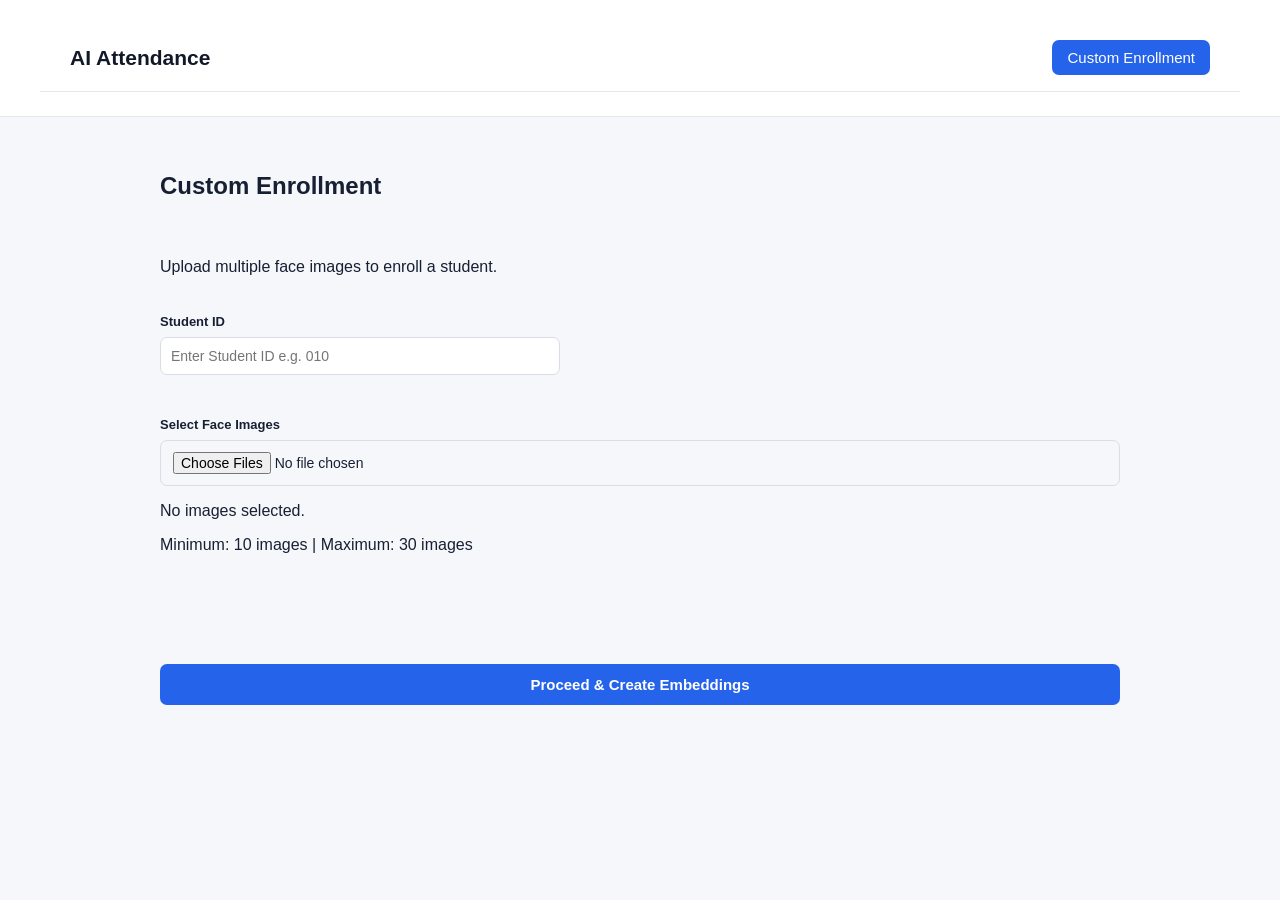
<file: frontend/gallery-enrollment.html>
<!DOCTYPE html>
<html lang="en">

<head>
    <meta charset="UTF-8">
    <meta name="viewport" content="width=device-width, initial-scale=1.0">

    <title>Gallery Enrollment - AI Attendance</title>

    <link rel="stylesheet" href="style.css">
</head>

<body>

    <!-- Navigation -->
    <header class="header">

        <nav class="navbar">

            <div class="nav-brand">
                <a href="index.html">AI Attendance</a>
            </div>

            <div class="nav-links">
                <!-- <a href="index.html">Attendance</a>
                <a href="index.html#enrollment">Enrollment</a>
                <a href="index.html#reports">Reports</a> -->
                <a href="gallery-enrollment.html">Custom Enrollment</a>
            </div>

        </nav>

    </header>


    <!-- Gallery Enrollment -->
    <main>

        <section class="container">

            <h1>Custom Enrollment</h1>

            <p>
                Upload multiple face images to enroll a student.
            </p>


            <!-- Student ID -->
            <div class="form-group">

                <label for="studentId">
                    Student ID
                </label>

                <input
                    type="text"
                    id="studentId"
                    placeholder="Enter Student ID e.g. 010"
                    autocomplete="off"
                >

            </div>


            <!-- Image Upload -->
            <div class="form-group">

                <label for="faceImages">
                    Select Face Images
                </label>

                <input
                    type="file"
                    id="faceImages"
                    accept="image/*"
                    multiple
                >

                <p id="imageCount">
                    No images selected.
                </p>

                <p>
                    Minimum: 10 images | Maximum: 30 images
                </p>

            </div>


            <!-- Preview -->
            <div id="previewContainer" class="preview-container">
            </div>


            <!-- Proceed Button -->
            <button
                type="button"
                id="proceedEnrollment"
            >
                Proceed & Create Embeddings
            </button>


            <!-- Status -->
            <div id="enrollmentStatus"></div>

        </section>

    </main>


    <script src="gallery-enrollment.js"></script>

</body>

</html>
</file>
<file: frontend/style.css>
/* ==========================================
   RESET
========================================== */

* {
    box-sizing: border-box;
}

body {
    margin: 0;
    font-family: Arial, Helvetica, sans-serif;
    background: #f5f7fb;
    color: #172033;
}


/* ==========================================
   HEADER
========================================== */

.header {
    background: white;
    border-bottom: 1px solid #e4e7ed;

    padding: 24px 40px;

    display: flex;
    justify-content: space-between;
    align-items: center;
}

.header h1 {
    margin: 0;
    font-size: 25px;
}

.header p {
    margin: 6px 0 0;

    color: #707887;

    font-size: 14px;
}


/* ==========================================
   STATUS
========================================== */

.status {
    display: flex;
    align-items: center;

    gap: 8px;

    padding: 8px 13px;

    border-radius: 20px;

    background: #eef1f5;

    color: #697181;

    font-size: 13px;

    font-weight: 600;
}

.status-dot {
    width: 8px;
    height: 8px;

    border-radius: 50%;

    background: #9aa1ad;
}


/* ==========================================
   MAIN CONTAINER
========================================== */

.container {
    max-width: 1000px;

    margin: 0 auto;

    padding: 35px 20px;

    display: flex;
    flex-direction: column;

    gap: 22px;
}


/* ==========================================
   CARD
========================================== */

.card {
    background: white;

    border: 1px solid #e4e7ed;

    border-radius: 14px;

    padding: 24px;
}

.card h2 {
    margin: 0;

    font-size: 18px;
}

.description {
    margin: 7px 0 20px;

    color: #747c89;

    font-size: 13px;

    line-height: 1.5;
}


/* ==========================================
   FORM
========================================== */

.form-group {
    margin-bottom: 16px;
}

.form-group label {
    display: block;

    margin-bottom: 7px;

    font-size: 13px;

    font-weight: 600;
}

.form-group input {
    width: 100%;

    padding: 11px 12px;

    border: 1px solid #d9dde5;

    border-radius: 7px;

    font-size: 14px;

    outline: none;
}

.form-group input:focus {
    border-color: #596579;
}


/* ==========================================
   BUTTONS
========================================== */

button {
    border: none;

    border-radius: 7px;

    padding: 11px 16px;

    font-size: 14px;

    font-weight: 600;

    cursor: pointer;
}

.primary-button {
    background: #172033;

    color: white;
}

.primary-button:hover {
    background: #293348;
}

.secondary-button {
    background: #eef0f4;

    color: #303847;
}

.secondary-button:hover {
    background: #e2e5ea;
}

button:disabled {
    opacity: 0.5;

    cursor: not-allowed;
}


/* ==========================================
   BUTTON ROW
========================================== */

.button-row {
    display: flex;

    gap: 10px;

    margin-top: 15px;
}

.button-row button {
    flex: 1;
}


/* ==========================================
   CAMERA
========================================== */

.camera-box {
    position: relative;

    width: 100%;

    aspect-ratio: 16 / 9;

    background: #151a23;

    border-radius: 10px;

    overflow: hidden;
}

.camera-box video {
    width: 100%;
    height: 100%;

    object-fit: cover;

    display: none;
}


/* ==========================================
   CAMERA PLACEHOLDER
========================================== */

#cameraPlaceholder {
    position: absolute;

    inset: 0;

    display: flex;

    flex-direction: column;

    justify-content: center;

    align-items: center;

    color: #c6cbd4;
}

.camera-icon {
    font-size: 40px;

    margin-bottom: 10px;
}

#cameraPlaceholder p {
    margin: 0;

    font-size: 14px;
}


/* ==========================================
   MESSAGES
========================================== */

.message {
    margin-top: 12px;

    font-size: 13px;

    color: #707887;
}


/* ==========================================
   DETECTED STUDENTS HEADER
========================================== */

.section-header {
    display: flex;

    justify-content: space-between;

    align-items: flex-start;
}


/* ==========================================
   STUDENT COUNT
========================================== */

.count {
    width: 38px;
    height: 38px;

    border-radius: 9px;

    background: #eef1f5;

    display: flex;

    justify-content: center;

    align-items: center;

    font-weight: 700;
}


/* ==========================================
   STUDENT LIST
========================================== */

.student-list {
    border-top: 1px solid #edf0f4;

    border-bottom: 1px solid #edf0f4;

    margin-top: 15px;

    margin-bottom: 18px;
}


/* ==========================================
   EMPTY STATE
========================================== */

.empty {
    min-height: 130px;

    display: flex;

    flex-direction: column;

    justify-content: center;

    align-items: center;

    text-align: center;

    gap: 7px;

    color: #858d99;
}

.empty strong {
    font-size: 14px;

    color: #646d7b;
}

.empty span {
    font-size: 12px;
}


/* ==========================================
   STUDENT ROW
========================================== */

.student-row {
    display: flex;

    align-items: center;

    gap: 12px;

    padding: 14px 5px;

    border-bottom: 1px solid #edf0f4;
}

.student-row:last-child {
    border-bottom: none;
}

.student-check {
    width: 28px;
    height: 28px;

    border-radius: 50%;

    background: #e9f7ee;

    color: #168044;

    display: flex;

    justify-content: center;

    align-items: center;

    font-weight: bold;
}

.student-info {
    flex: 1;

    display: flex;

    flex-direction: column;

    gap: 3px;
}

.student-name {
    font-weight: 600;

    font-size: 14px;
}

.student-id {
    color: #7b8390;

    font-size: 12px;
}

.student-class {
    color: #68717f;

    font-size: 13px;
}


/* ==========================================
   PROCEED BUTTON
========================================== */

.proceed-button {
    width: 100%;

    background: #172033;

    color: white;
}

.proceed-button:hover:not(:disabled) {
    background: #293348;
}


/* ==========================================
   MOBILE
========================================== */

@media (max-width: 650px) {

    .header {
        padding: 20px;

        flex-direction: column;

        align-items: flex-start;

        gap: 15px;
    }

    .container {
        padding: 20px 15px;
    }

    .card {
        padding: 18px;
    }
}

/* ==========================================
   ENROLLMENT
========================================== */

.hidden {
    display: none;
}

.enrollment-section {
    margin-top: 25px;

    padding-top: 25px;

    border-top: 1px solid #edf0f4;
}

.enrollment-section h3 {
    margin: 0;

    font-size: 16px;
}

.camera-placeholder {
    position: absolute;

    inset: 0;

    display: flex;

    flex-direction: column;

    justify-content: center;

    align-items: center;

    color: #c6cbd4;
}

.capture-status {
    margin-top: 15px;

    padding: 12px;

    background: #f5f7fb;

    border-radius: 8px;

    text-align: center;

    font-size: 14px;
}

#enrollmentCamera {
    width: 100%;
    height: 100%;

    object-fit: cover;

    display: none;
}

#captureButton {
    flex: 1;
}

#startEnrollmentCamera {
    flex: 1;
}

#enrollButton {
    margin-top: 12px;
}
/* =========================
   NAVBAR
   ========================= */

.navbar {
    width: 100%;
    display: flex;
    justify-content: space-between;
    align-items: center;
    padding: 16px 30px;
    background: #ffffff;
    border-bottom: 1px solid #e5e7eb;
    box-sizing: border-box;
    position: sticky;
    top: 0;
    z-index: 1000;
}

.nav-brand a {
    text-decoration: none;
    font-size: 21px;
    font-weight: 700;
    color: #111827;
}

.nav-links {
    display: flex;
    align-items: center;
    gap: 25px;
}

.nav-links a {
    text-decoration: none;
    color: #374151;
    font-size: 15px;
    font-weight: 500;
    transition: color 0.2s ease;
}

.nav-links a:hover {
    color: #2563eb;
}

.nav-links a:last-child {
    padding: 9px 15px;
    border-radius: 7px;
    background: #2563eb;
    color: white;
}

.nav-links a:last-child:hover {
    background: #1d4ed8;
}







/* >>>>>>>>>>>>>>>>>>>>>>>>>>>>>>>>>>>>>>>>>>>>>>>>>>>>>>>>>>>>>>>>>>>>>>>>>>>>>>>> */
.gallery-preview {
    width: 120px;
    height: 120px;
    object-fit: cover;
    border-radius: 8px;
    margin: 5px;
    border: 1px solid #ddd;
}

.preview-container {
    display: flex;
    flex-wrap: wrap;
    gap: 8px;
    margin: 15px 0;
}

.form-group {
    margin-bottom: 20px;
}

.form-group label {
    display: block;
    margin-bottom: 8px;
    font-weight: 600;
}

.form-group input[type="text"] {
    width: 100%;
    max-width: 400px;
    padding: 10px;
    box-sizing: border-box;
}

#proceedEnrollment {
    padding: 12px 20px;
    border: none;
    border-radius: 7px;
    cursor: pointer;
    background: #2563eb;
    color: white;
    font-size: 15px;
}

#proceedEnrollment:disabled {
    opacity: 0.6;
    cursor: not-allowed;
}

#enrollmentStatus {
    margin-top: 15px;
    font-weight: 600;
}
</file>
